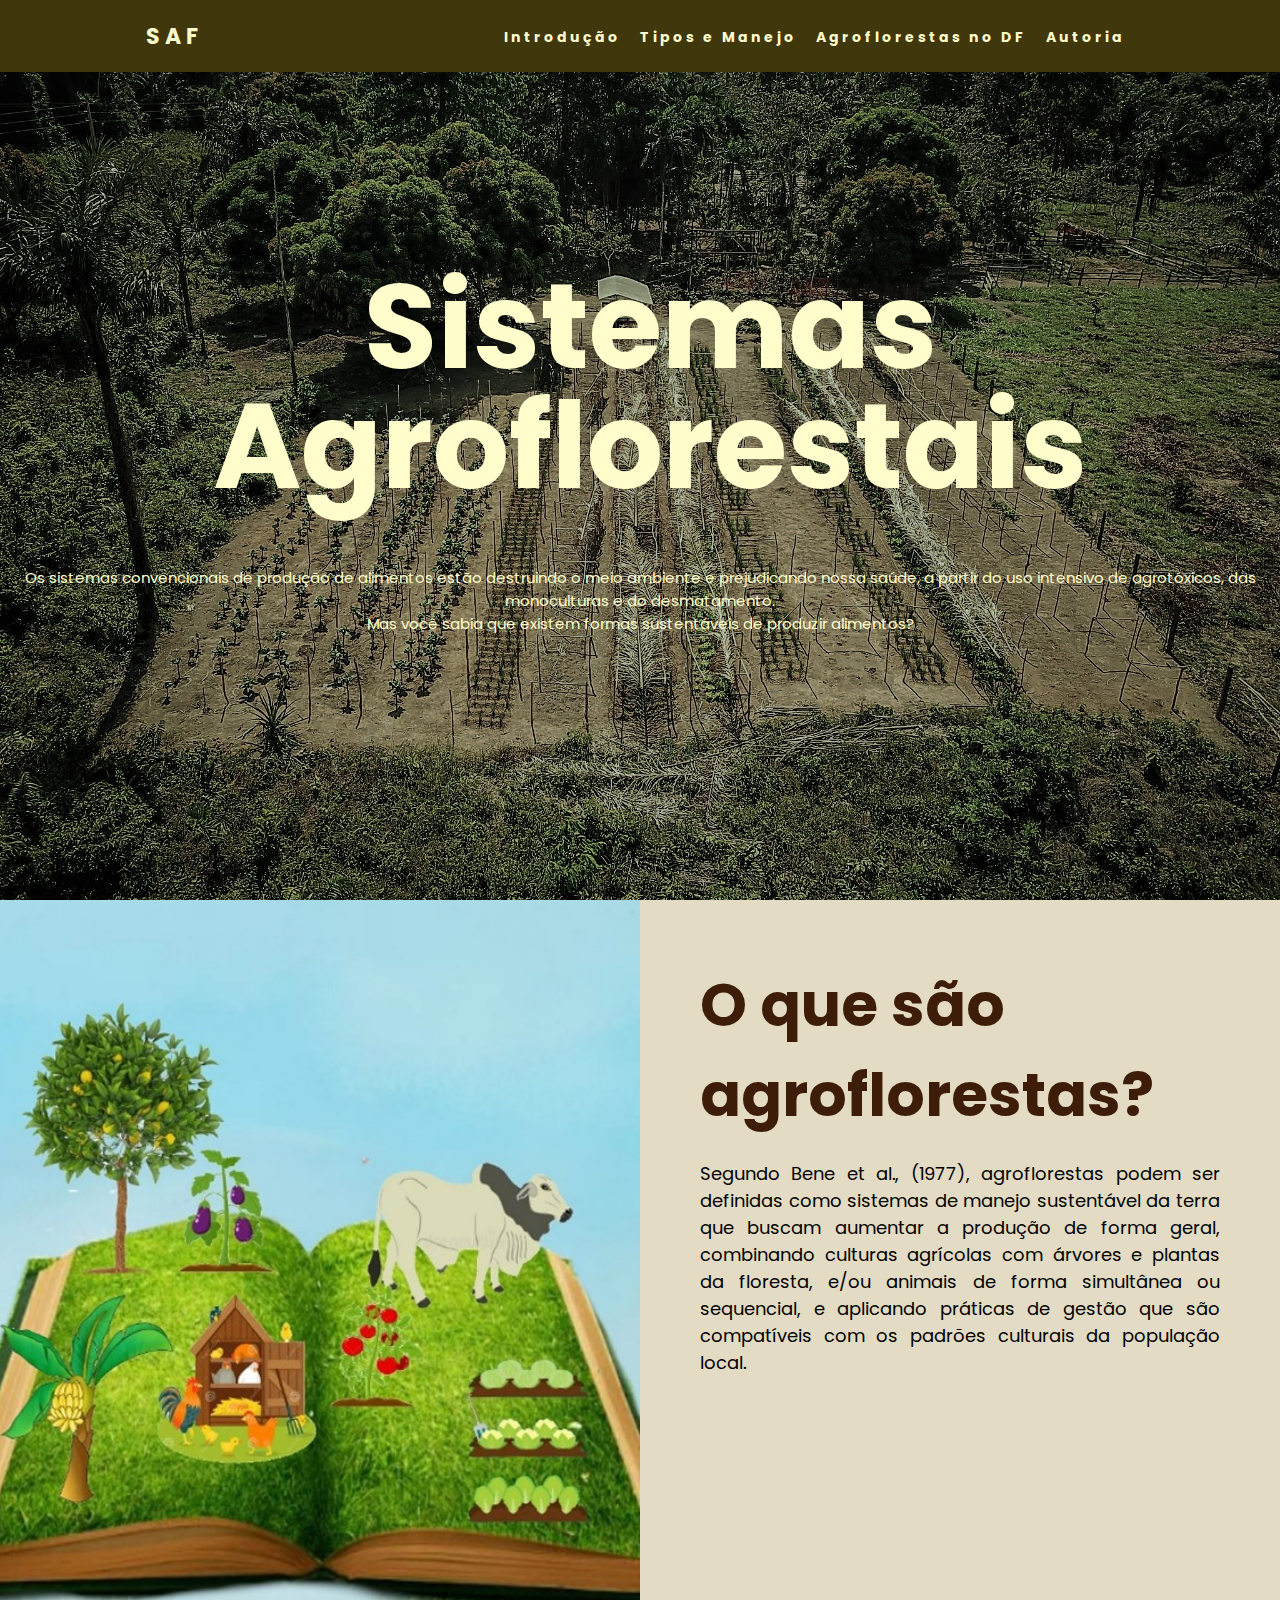
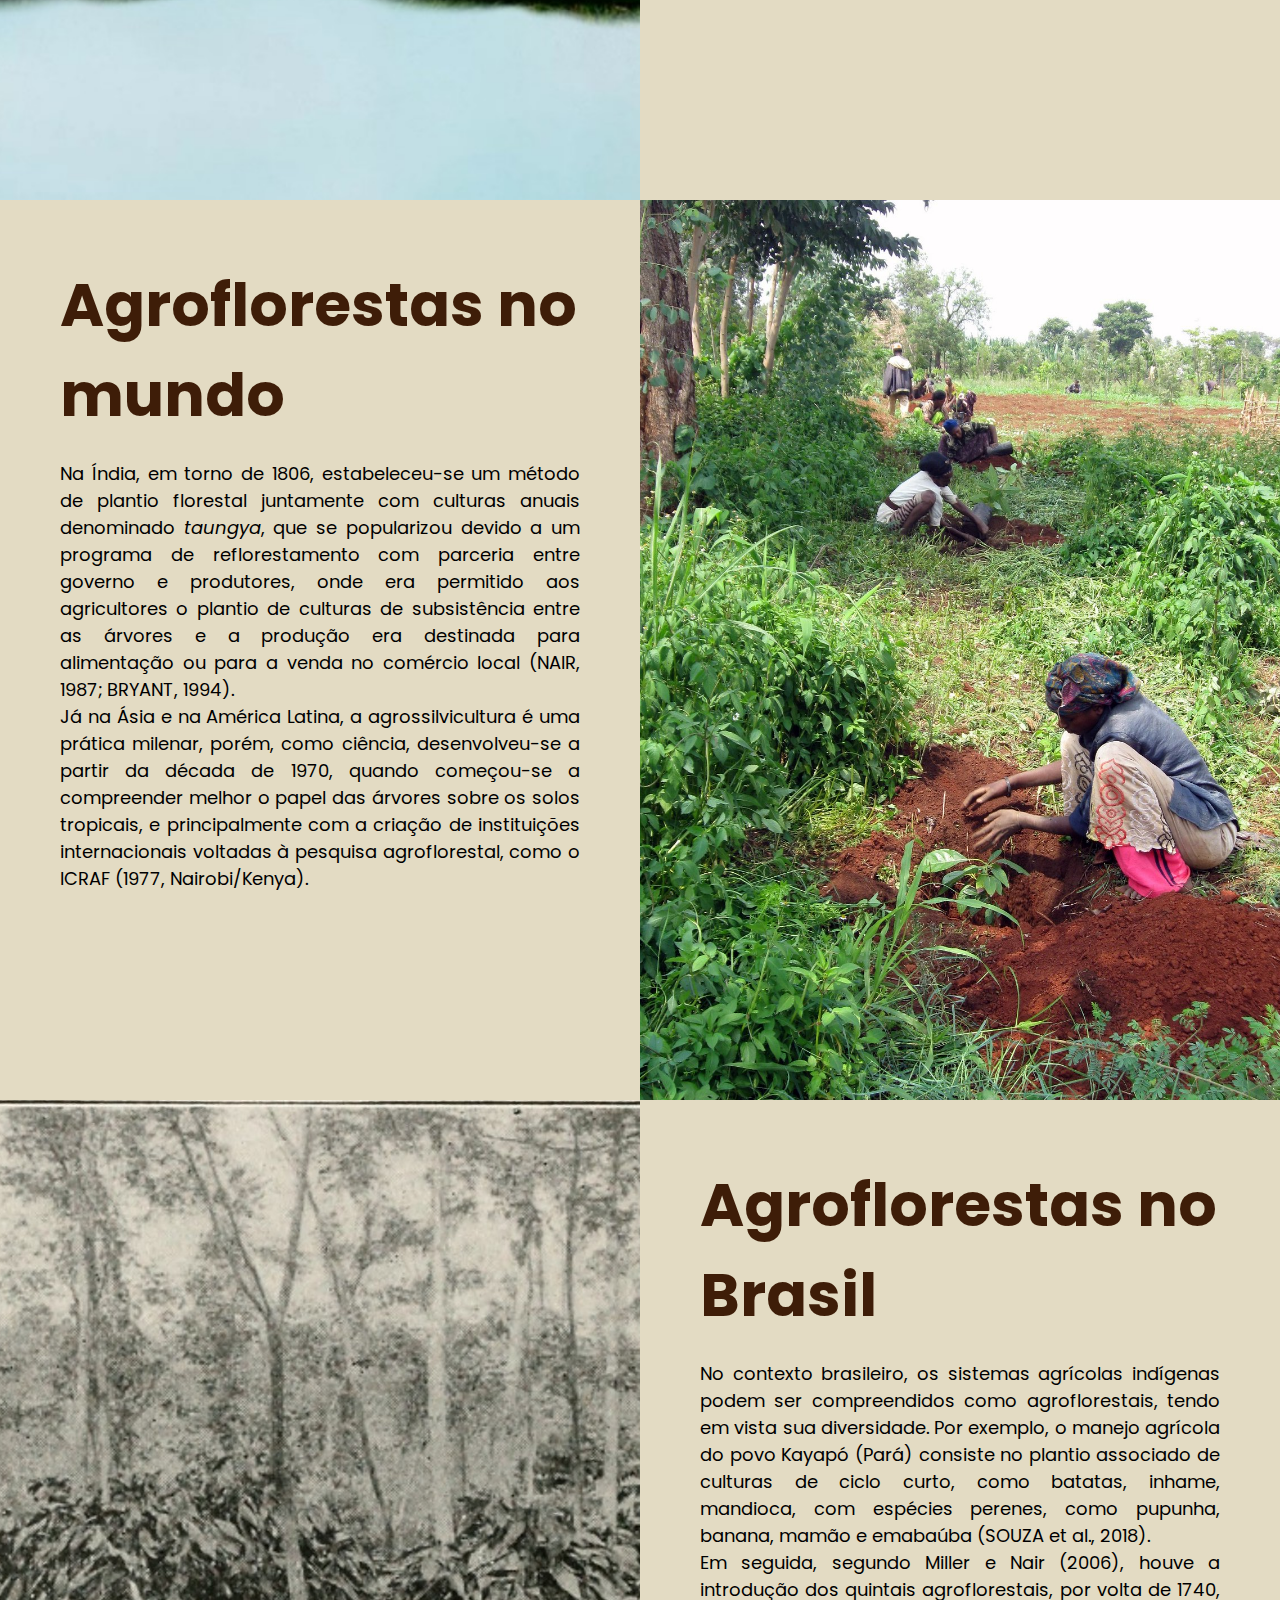
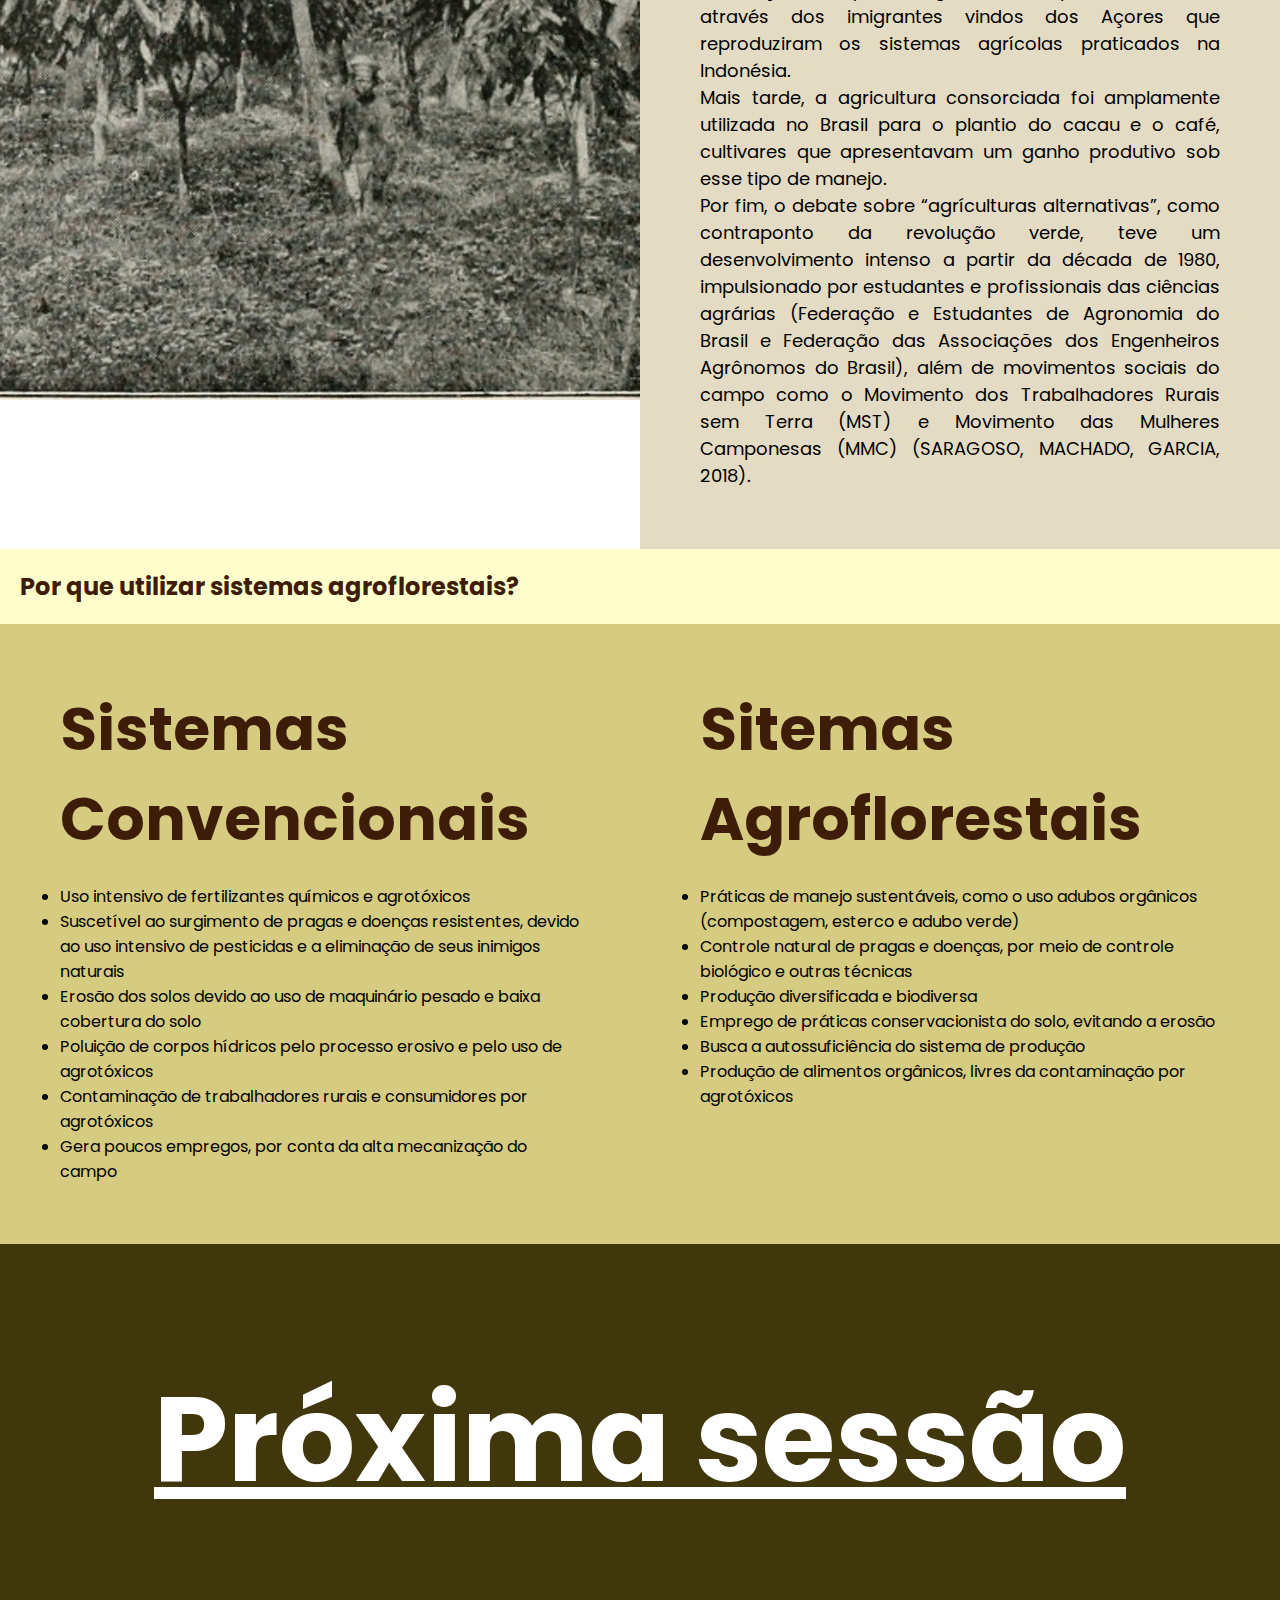
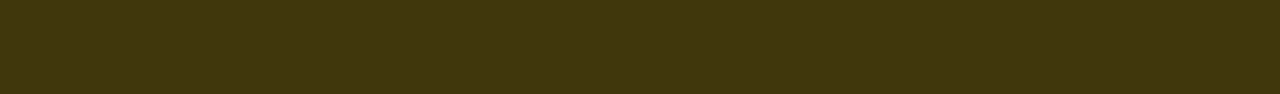
<file: index.html>
<!DOCTYPE html>
<html lang="en">
<head>
    <meta charset="UTF-8">
    <meta http-equiv="X-UA-Compatible" content="IE=edge">
    <meta name="viewport" content="width=device-width, initial-scale=1.0">
    <link rel="stylesheet" href="style.css">
    <link rel="preconnect" href="https://fonts.googleapis.com">
    <link rel="preconnect" href="https://fonts.gstatic.com" crossorigin>
    <link href="https://fonts.googleapis.com/css2?family=Poppins&display=swap" rel="stylesheet">
    <title>Sistemas Agroflorestais</title>
</head>
<body>
    <nav class="sticky">
        <div class="logo">
            <h4>SAF</h4>
        </div>
        <ul class="nav-links">
            <li class="links"><a href="index.html">Introdução</a></li>
            <li class="links"><a href="manejo.html">Tipos e Manejo</a></li>
            <li class="links"><a href="projetos.html">Agroflorestas no DF</a></li>
            <li class="links"><a href="autoria.html">Autoria</a></li>
        </ul>
        <div class="burguer">
            <div class="line1"></div>
            <div class="line2"></div>
            <div class="line3"></div>
        </div>
    </nav>
    <div>
        <section class="heading">
            <div class="conteudo"><h1>Sistemas Agroflorestais</h1></div>
            <p class="subtitle"> Os sistemas convencionais de produção de alimentos estão destruindo o meio ambiente e prejudicando nossa saúde, a partir do uso intensivo de agrotóxicos, das monoculturas e do desmatamento.</p>
            <p class="subtitle">Mas você sabia que existem formas sustentáveis de produzir alimentos?</p>
        </section>
        
        <section>
            <div class="imgBx">
                <img src="./imagens/ludmila_intro.jpg" alt="">
            </div>
            <div class="storyBx">
                <h2 id="conceito">O que são agroflorestas?</h2>
                <p>Segundo Bene et al., (1977), agroflorestas podem ser definidas como sistemas de manejo sustentável da terra que buscam aumentar a produção de forma geral, combinando culturas agrícolas com árvores e plantas da floresta, e/ou animais de forma simultânea ou sequencial, e aplicando práticas de gestão que são compatíveis com os padrões culturais da população local.</p>
            </div>
        </section>
        
        <section>
            <div class="storyBx">
                <h2>Agroflorestas no mundo</h2>
                <p>Na Índia, em torno de 1806, estabeleceu-se um método de plantio florestal juntamente com culturas anuais denominado <i>taungya</i>, que se popularizou devido a um programa de reflorestamento com parceria entre governo e produtores, onde era permitido aos agricultores o plantio de culturas de subsistência entre as árvores e a produção era destinada para alimentação ou para a venda no comércio local (NAIR, 1987; BRYANT, 1994). </p>
                <p>Já na Ásia e na América Latina, a agrossilvicultura é uma prática milenar, porém, como ciência, desenvolveu-se a partir da década de 1970, quando começou-se a compreender melhor o papel das árvores sobre os solos tropicais, e principalmente com a criação de instituições internacionais voltadas à pesquisa agroflorestal, como o ICRAF (1977, Nairobi/Kenya).</p>
            </div>
            <div class="imgBx">
                <img src="./imagens/ethiopia2.jpg" alt="" class="imgAsia">
            </div>
        </section>
        <section>
            <div class="imgBx">
                <img src="./imagens/coffee.jpg" alt="">
            </div>
            <div class="storyBx">
                <h2 id="conceito">Agroflorestas no Brasil</h2>
                <p>No contexto brasileiro, os sistemas agrícolas indígenas podem ser compreendidos como agroflorestais, tendo em vista sua diversidade. Por exemplo, o manejo agrícola do povo Kayapó (Pará) consiste no plantio associado de culturas de ciclo curto, como batatas, inhame, mandioca, com espécies perenes, como pupunha, banana, mamão e emabaúba (SOUZA et al., 2018).</p>
                <p>Em seguida, segundo Miller e Nair (2006), houve a introdução dos quintais agroflorestais, por volta de 1740, através dos imigrantes vindos dos Açores que reproduziram os sistemas agrícolas praticados na Indonésia.</p> 
                <p>Mais tarde, a agricultura consorciada foi amplamente utilizada no Brasil para o plantio do cacau e o café, cultivares que apresentavam um ganho produtivo sob esse tipo de manejo.</p>
                <p>Por fim, o debate sobre “agrículturas alternativas”, como contraponto da revolução verde, teve um desenvolvimento intenso a partir da década de 1980, impulsionado por estudantes e profissionais das ciências agrárias (Federação e Estudantes de Agronomia do Brasil e Federação das Associações dos Engenheiros Agrônomos do Brasil), além de movimentos sociais do campo como o Movimento dos Trabalhadores Rurais sem Terra (MST) e Movimento das Mulheres Camponesas (MMC) (SARAGOSO, MACHADO, GARCIA, 2018).</p>
            </div>
        </section>

        <section class="tipos">
            <h2>Por que utilizar sistemas agroflorestais?</h2>
        </section>

        <section>
            <div class="storyBx comparison">
                <h2>Sistemas Convencionais</h2>
                <ul>
                    <li>Uso intensivo de fertilizantes químicos e agrotóxicos</li>
                    <li>Suscetível ao surgimento de pragas e doenças resistentes, devido ao uso intensivo de pesticidas e a eliminação de seus inimigos naturais</li>
                    <li>Erosão dos solos devido ao uso de maquinário pesado e baixa cobertura do solo</li>
                    <li>Poluição de corpos hídricos pelo processo erosivo e pelo uso de agrotóxicos</li>
                    <li>Contaminação de trabalhadores rurais e consumidores por agrotóxicos</li>
                    <li>Gera poucos empregos, por conta da alta mecanização do campo</li>
                </ul>
            </div>
            <div class="storyBx comparison">
                <h2>Sitemas Agroflorestais</h2>
                <ul>
                    <li>Práticas de manejo sustentáveis, como o uso adubos orgânicos (compostagem, esterco e adubo verde)</li>
                    <li>Controle natural de pragas e doenças, por meio de controle biológico e outras técnicas</li>
                    <li>Produção diversificada e biodiversa</li>
                    <li>Emprego de práticas conservacionista do solo, evitando a erosão</li>
                    <li>Busca a autossuficiência do sistema de produção</li>
                    <li>Produção de alimentos orgânicos, livres da contaminação por agrotóxicos</li>
                </ul>
            </div>
        </section>
        <section class="heading"><h1><a href="manejo.html" class="prox">Próxima sessão</a></h1></section>
    </div>

    <div>

    </div>
    <script src="app.js"></script>
</body>
</html>
</file>
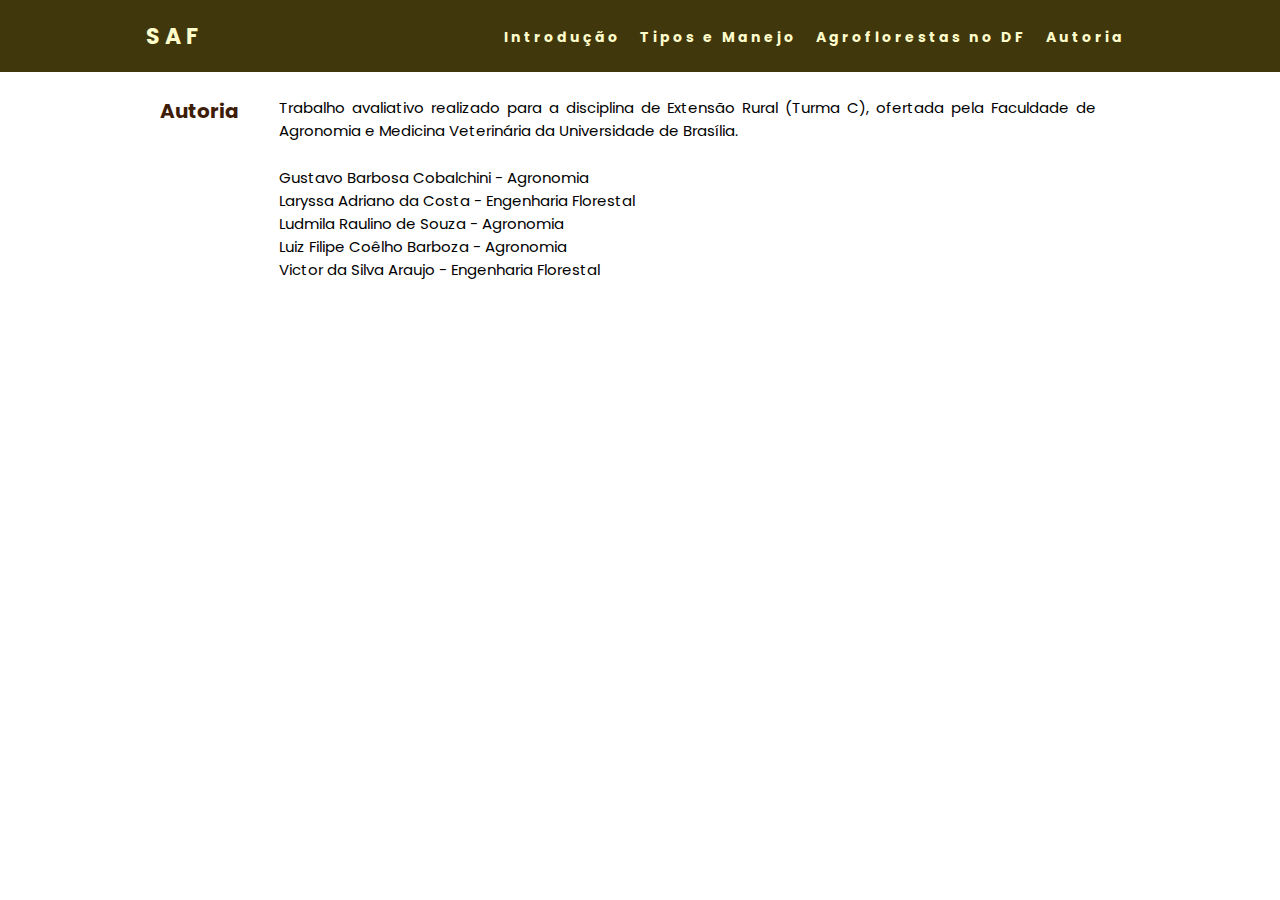
<file: autoria.html>
<!DOCTYPE html>
<html lang="en">
<head>
    <meta charset="UTF-8">
    <meta http-equiv="X-UA-Compatible" content="IE=edge">
    <meta name="viewport" content="width=device-width, initial-scale=1.0">
    <link rel="stylesheet" href="style.css">
    <link rel="preconnect" href="https://fonts.googleapis.com">
    <link rel="preconnect" href="https://fonts.gstatic.com" crossorigin>
    <link href="https://fonts.googleapis.com/css2?family=Poppins&display=swap" rel="stylesheet">
    <title>Sistemas Agroflorestais</title>
</head>
<body>
    <nav class="sticky">
        <div class="logo">
            <h4>SAF</h4>
        </div>
        <ul class="nav-links">
            <li class="links"><a href="index.html">Introdução</a></li>
            <li class="links"><a href="manejo.html">Tipos e Manejo</a></li>
            <li class="links"><a href="projetos.html">Agroflorestas no DF</a></li>
            <li class="links"><a href="autoria.html">Autoria</a></li>
        </ul>
        <div class="burguer">
            <div class="line1"></div>
            <div class="line2"></div>
            <div class="line3"></div>
        </div>
    </nav>

<section class="referecias autoria">
    <section class="ref">
        <h2 class="titulo-ref ref-letra">Autoria</h2>
        <ul class="ref-items letra">
            <p class="space">Trabalho avaliativo realizado para a disciplina de Extensão Rural (Turma C), ofertada pela Faculdade de Agronomia e Medicina Veterinária da Universidade de Brasília. </p>
            <li>Gustavo Barbosa Cobalchini - Agronomia</li>
            <li>Laryssa Adriano da Costa - Engenharia Florestal</li>
            <li>Ludmila Raulino de Souza - Agronomia</li>
            <li>Luiz Filipe Coêlho Barboza - Agronomia</li>
            <li>Victor da Silva Araujo - Engenharia Florestal</li>
        </ul>
    </section>

</section>
    <script src="app.js"></script>
</body>
</html>
</file>
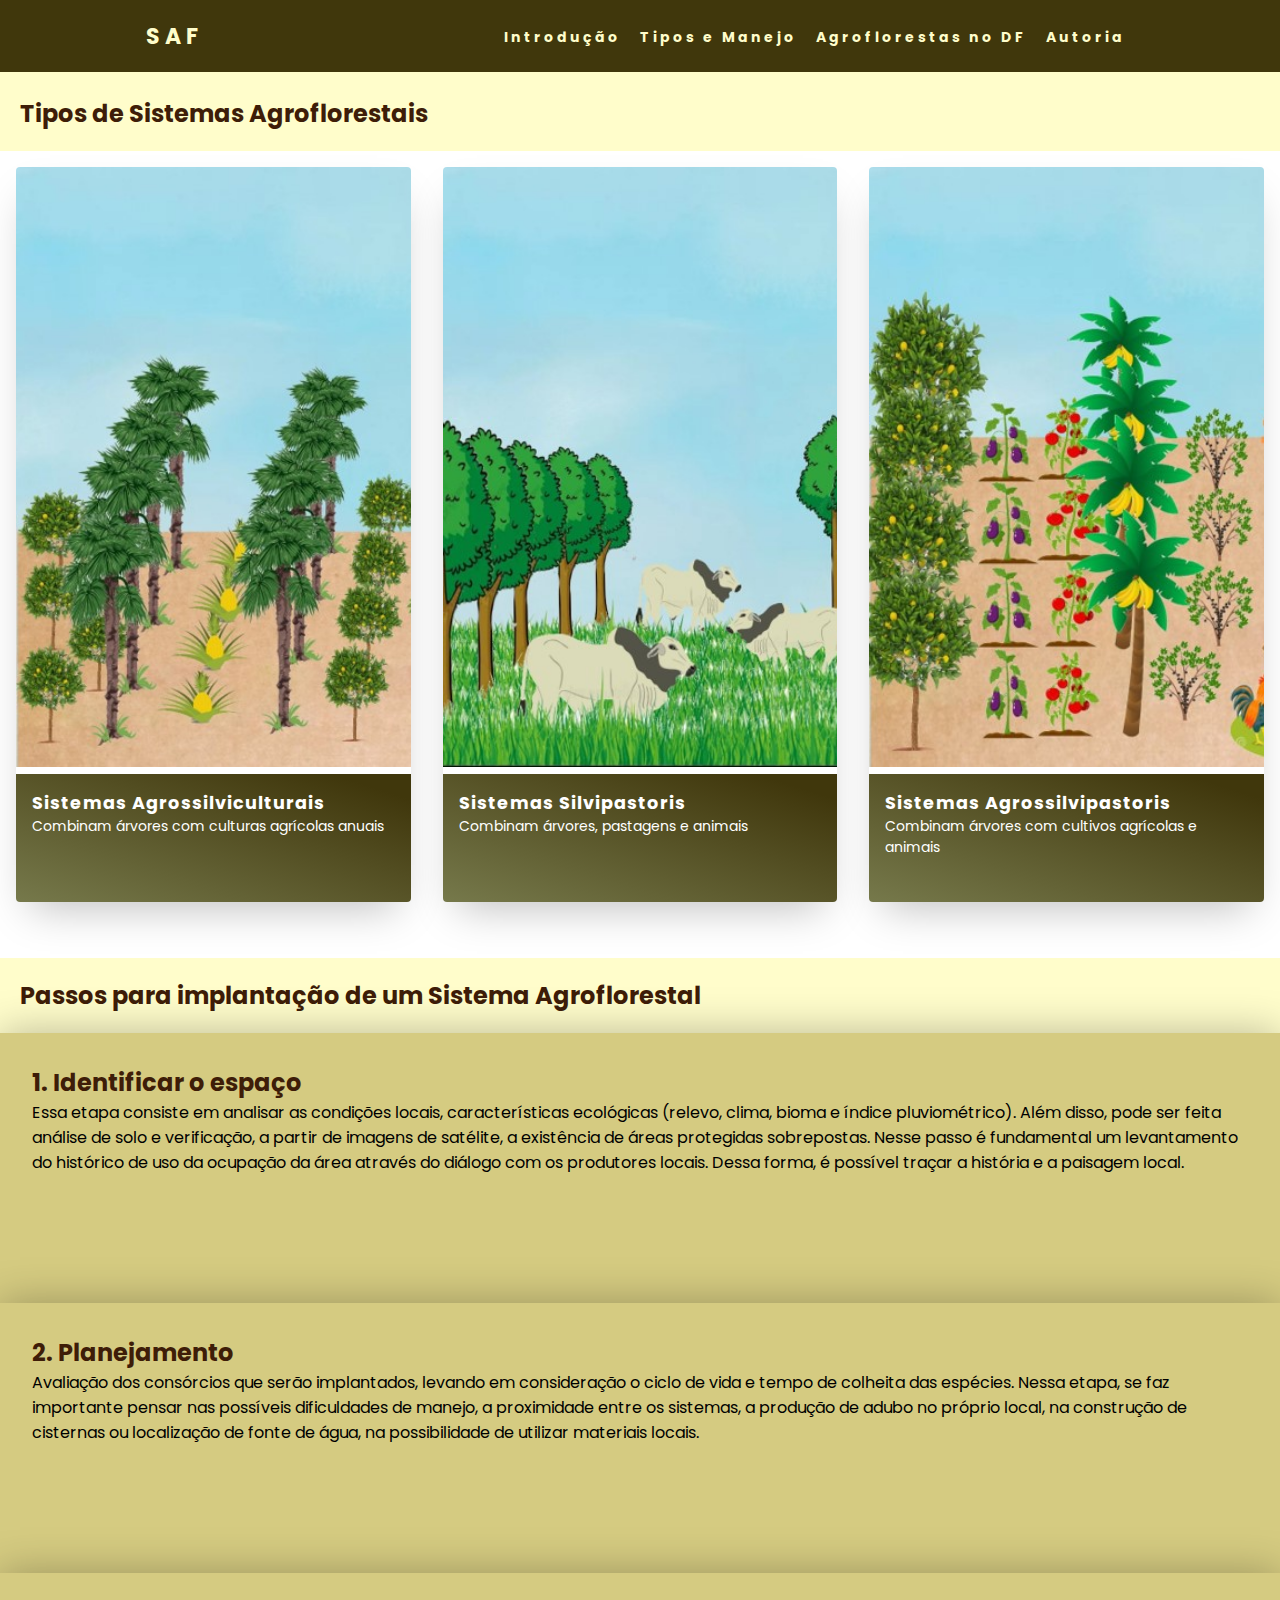
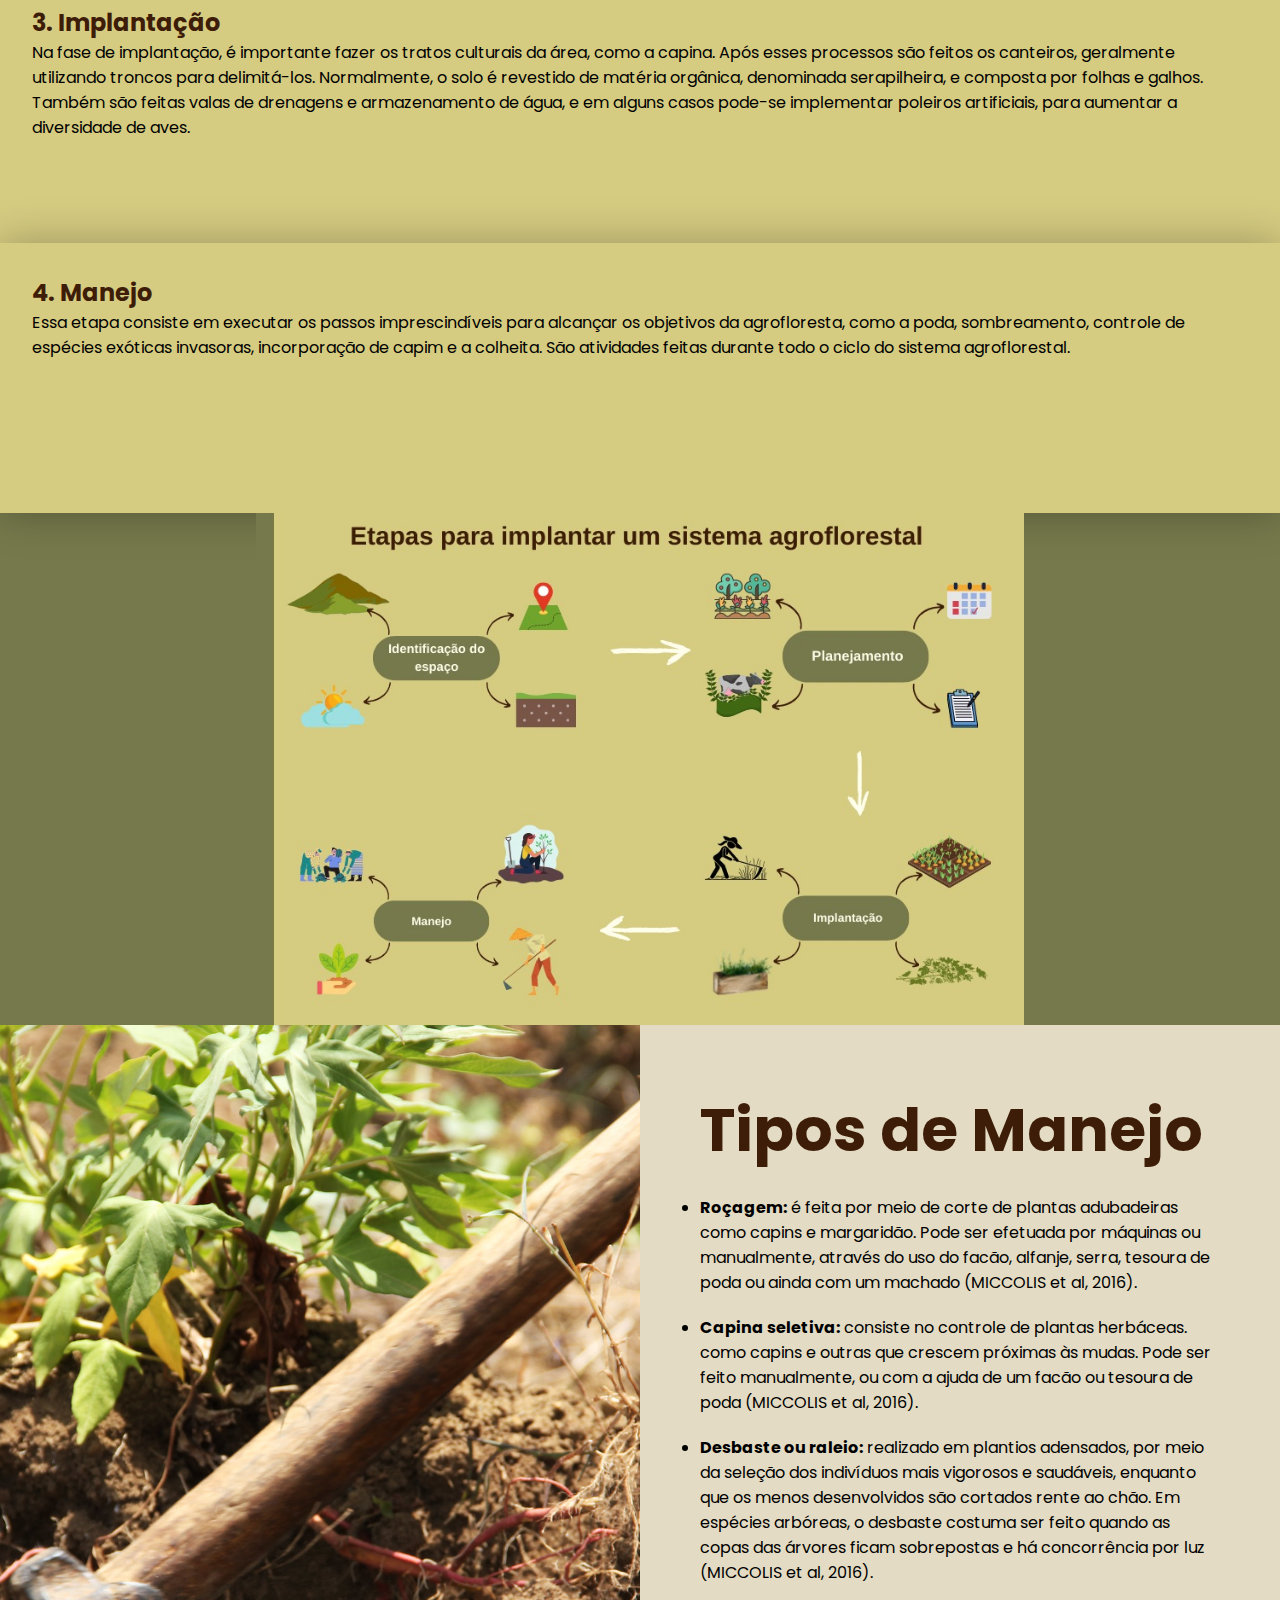
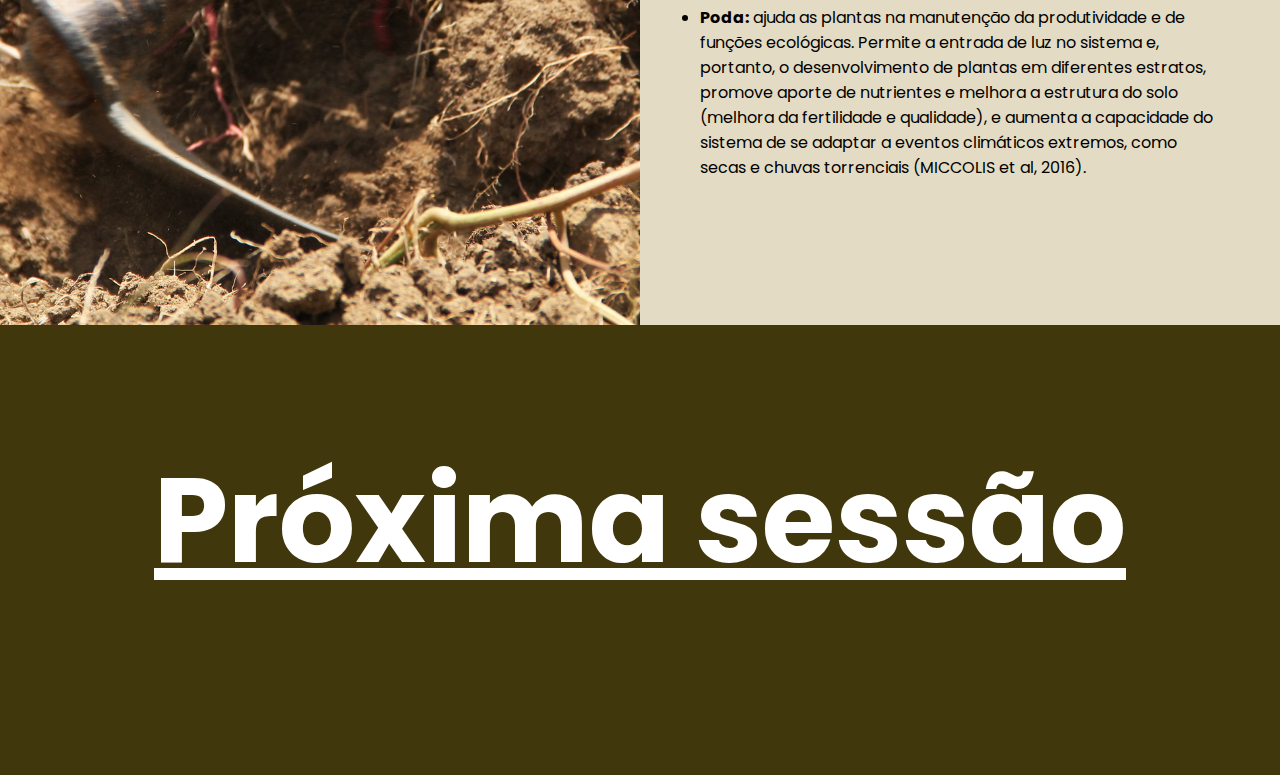
<file: manejo.html>
<!DOCTYPE html>
<html lang="en">
<head>
    <meta charset="UTF-8">
    <meta http-equiv="X-UA-Compatible" content="IE=edge">
    <meta name="viewport" content="width=device-width, initial-scale=1.0">
    <link rel="stylesheet" href="style.css">
    <link rel="preconnect" href="https://fonts.googleapis.com">
    <link rel="preconnect" href="https://fonts.gstatic.com" crossorigin>
    <link href="https://fonts.googleapis.com/css2?family=Poppins&display=swap" rel="stylesheet">
    <title>Sistemas Agroflorestais</title>
</head>
<body>
    <nav class="sticky nav">
        <div class="logo">
            <h4>SAF</h4>
        </div>
        <ul class="nav-links">
            <li class="links"><a href="index.html">Introdução</a></li>
            <li class="links"><a href="manejo.html">Tipos e Manejo</a></li>
            <li class="links"><a href="projetos.html">Agroflorestas no DF</a></li>
            <li class="links"><a href="autoria.html">Autoria</a></li>
        </ul>
        <div class="burguer">
            <div class="line1"></div>
            <div class="line2"></div>
            <div class="line3"></div>
        </div>
    </nav>
    <div>

        <section class="tiposAgro">
            <h2>Tipos de Sistemas Agroflorestais</h2>
        </section>
        <ul class="cards">
            <li class="cards_item">
              <div class="card_vert">
                <div class="card_image"><img src="./imagens/silvo.jpg" class="verticalImg"></div>
                <div class="card_content2">
                  <h2 class="card_title">Sistemas Agrossilviculturais</h2>
                  <p class="card_text">Combinam árvores com culturas agrícolas anuais</p>
                </div>
              </div>
            </li>
            <li class="cards_item">
              <div class="card_vert">
                <div class="card_image"><img src="./imagens/silvo2.jpg" class="verticalImg"></div>
                <div class="card_content2">
                  <h2 class="card_title">Sistemas Silvipastoris</h2>
                  <p class="card_text">Combinam árvores, pastagens e animais</p>
                </div>
              </div>
            </li>
            <li class="cards_item">
              <div class="card_vert">
                <div class="card_image"><img src="./imagens/agrosilvo.jpg" class="verticalImg"></div>
                <div class="card_content2">
                  <h2 class="card_title">Sistemas Agrossilvipastoris</h2>
                  <p class="card_text">Combinam árvores com cultivos agrícolas e animais</p>
                </div>
              </div>
            </li>
        </ul>

<section class="tipos">
    <h2>Passos para implantação de um Sistema Agroflorestal</h2>
</section>
<section>
    <div class="container">
       <div class="card container-manejo">
            <div class="card-content">
                <h2 class="blog-title">1. Identificar o espaço</h2>
                <p class="excerpt">Essa etapa consiste em analisar as condições locais, características ecológicas (relevo, clima, bioma e índice pluviométrico). Além disso, pode ser feita análise de solo e verificação, a partir de imagens de satélite, a existência de áreas protegidas sobrepostas. Nesse passo é fundamental um levantamento do histórico de uso da ocupação da área através do diálogo com os produtores locais. Dessa forma, é possível traçar a história e a paisagem local.</p>
            </div>
        </div>

        <div class="card container-manejo">   
            <div class="card-content">
                <h2 class="blog-title">2. Planejamento</h2>
                <p class="excerpt">Avaliação dos consórcios que serão implantados, levando em consideração o ciclo de vida e tempo de colheita das espécies. Nessa etapa, se faz importante pensar nas possíveis dificuldades de manejo, a proximidade entre os sistemas, a produção de adubo no próprio local, na construção de cisternas ou localização de fonte de água, na possibilidade de utilizar materiais locais.</p>
            </div>
        </div> 
        <div class="card container-manejo">
            <div class="card-content">
                <h2 class="blog-title">3. Implantação</h2>
                <p class="excerpt">Na fase de implantação, é importante fazer os tratos culturais da área, como a capina. Após esses processos são feitos os canteiros, geralmente utilizando troncos para delimitá-los. Normalmente, o solo é revestido de matéria orgânica, denominada serapilheira, e composta por folhas e galhos. Também são feitas valas de drenagens e armazenamento de água, e em alguns casos pode-se implementar poleiros artificiais, para aumentar a diversidade de aves.</p>
 </p>
            </div>
        </div>

        <div class="card container-manejo">
            <div class="card-content">
                <h2 class="blog-title">4. Manejo</h2>
                <p class="excerpt">Essa etapa consiste em executar os passos imprescindíveis para alcançar os objetivos da agrofloresta, como a poda, sombreamento, controle de espécies exóticas invasoras, incorporação de capim e a colheita. São atividades feitas durante todo o ciclo do sistema agroflorestal.
                </p>
            </div>
        </div>
   </div>

  
</section>
   <section class="img-section">
       <img src="./imagens/etapas.jpeg" alt="" class="img-section-img">
   </section>
   <section>
    <div class="imgBx">
        <img src="./imagens/enxada.jpg" alt="">
    </div>
    <div class="storyBx">
        <h2>Tipos de Manejo</h2>
        <ul>
            <li class="item"><b>Roçagem:</b> é feita por meio de corte de plantas adubadeiras como capins e margaridão. Pode ser efetuada por máquinas ou manualmente, através do uso do facão, alfanje, serra, tesoura de poda ou ainda com um machado (MICCOLIS et al, 2016).</li>
            <li class="item"><b>Capina seletiva:</b> consiste no controle de plantas herbáceas. como capins e outras que crescem próximas às mudas. Pode ser feito manualmente, ou com a ajuda de um facão ou tesoura de poda (MICCOLIS et al, 2016).</li>
            <li class="item"><b>Desbaste ou raleio:</b> realizado em plantios adensados, por meio da seleção dos indivíduos mais vigorosos e saudáveis, enquanto que os menos desenvolvidos são cortados rente ao chão. Em espécies arbóreas, o desbaste costuma ser feito quando as copas das árvores ficam sobrepostas e há concorrência por luz (MICCOLIS et al, 2016). </li>
            <li class="item"><b>Poda:</b>  ajuda as plantas na manutenção da produtividade e de funções ecológicas. Permite a entrada de luz no sistema e, portanto, o desenvolvimento de plantas em diferentes estratos, promove aporte de nutrientes e melhora a estrutura do solo (melhora da fertilidade e qualidade), e aumenta a capacidade do sistema de se adaptar a eventos climáticos extremos, como secas e chuvas torrenciais (MICCOLIS et al, 2016).</li>
        </ul>
    </div>
</section>


        <section class="heading"><h1><a href="projetos.html" class="prox">Próxima sessão</a></h1></section>
    </div>

    <div>

    </div>
    <script src="app.js"></script>
</body>
</html>
</file>
<file: style.css>
/* Navbar*/
:root{
    --bege: #e3dbc3;
    --verdeescuro: #76794b;
    --amarelo: #d5cb81;
    --marrom: #40370c;
    --vermelhovinho: #3e1d08;
    --branco: #fffdcb;
}
*{
    margin: 0px;
    padding: 0px;
    box-sizing: border-box;
    font-family: 'Poppins', sans-serif, 'Arial';
}

nav{
    display: flex;
    justify-content: space-around;
    align-items: center;
    min-height: 8vh;
    background-color: var(--marrom);
    color: var(--branco);
    font-family: 'Poppins', sans-serif;
    z-index: 10;
    transition: transform 0.2s;

}

.sticky{
    position: fixed;
    top: 0;
    width: 100%;
}
.logo{
    color: var(--branco);
    text-transform: uppercase;
    letter-spacing: 5px;
    font-size: 22px;
}

.nav-links{
    display: flex;
    justify-content: space-around;
    width: 50%;
}

.nav-links li{
    list-style: none;
}

.nav-links a{
    color: var(--branco);
    text-decoration: none;
    letter-spacing: 3px;
    font-weight: bold;
    font-size: 14px;
}

.burguer {
    display: none;
}

.burguer div{
    width: 25px;
    height: 3px;
    background-color: var(--branco);
    margin: 5px;
}

.conteudo {
    padding-left: 20px;
}

/* Body - Conceito*/
body{
    margin: 0;
    padding: 0;
    font-family: sans-serif;
}

.heading{
    display: flex;
    flex-direction: column;
    text-align: center;
    justify-content: center;
    align-items: center;
    min-height: 100vh;
    background: #000;
    color: #fffdcb;
}

.heading:first-child{
    background: url(./imagens/imagem1_2blur.jpg);
    background-size: cover;
}

.heading h1 {
    margin: 0;
    padding: 0;
    font-size: 120px;
    color: var(--branco);
    z-index: 10;
    padding-bottom: 60px ;
    line-height: 1;
}

.heading:last-child{
    background-color: #40370c;
    min-height: 50vh;
}

.heading .prox{
    color: white;
}

.subtitle{
    font-size: 15px;
}



section{
    height: auto;
    display: flex;
}

section .imgBx{
    position: sticky;
    top: 0;
    height: 100vh;
    min-width: 50%;
    background: #fffdcb;
}


section .imgBx img{
    position: absolute;
    top: 0;
    left: 0;
    width: 100%;
    height: 100%;
    object-fit: cover;
}

h2 {
    color: var(--vermelhovinho);
}
section .storyBx{
    padding: 60px;
    background-color: var(--bege);

}

section .storyBx h2{
    margin: 0 0 20px;
    padding: 0;
    font-size: 60px;
}

section .storyBx p{
    margin: 0;
    padding: 0;
    font-size: 18px;
    text-align: justify;
}

section .comparison {
    background-color: #d5cb81;
    width: 50%;
}

/* MOBILE*/

@media screen and (max-width:1024px){
    .nav-links{
        display: flex;
        justify-content: space-around;
        width: 60%;
    }
}
@media screen and (max-width:768px){
    body{
        overflow-x: hidden;
    }
    .nav-links{
        position: absolute;
        right: 0px;
        height: 92vh;
        top: 8vh;
        background: var(--marrom);
        display: flex;
        flex-direction: column;
        align-items: center;
        width: 50%;
        transform: translateX(100%);
        transition: transform 0.5s ease-in;
    }
    .nav-links li{
        opacity: 0;
    }
    .burguer {
        display: block;
        cursor: pointer;
    }
    .heading h1 {
        margin-left: 50px;
        min-width: 70%;
        padding: 0;
        font-size: 80px;
    }
}

.nav-active{
    transform: translate(0%);}

@keyframes navLinkFade{
    from{
        opacity: 0;
        transform: translateX(50px);
    }
    to{
        opacity: 1;
        transform: translateX(0px);
    }
}

.toggle .line1{
    transform: rotate(-45deg) translate(-5px, 6px);
}
.toggle .line2{
    opacity: 0;
}
.toggle .line3{
    transform: rotate(45deg) translate(-5px, -6px);
}


.nav--hidden {
    transform: translateY(calc(-1 * var(--nav-height)));
    box-shadow:none
}



.container{
    width: 100%;
}

.card {
    background-color: #d5cb81;
    box-shadow: 0 0 2.5rem rgba(0, 0, 0, 0.28);
    display: flex;
    height: 35rem;
    overflow: hidden;
    width: 100%;
    height: 30vh;
}

.card-image {
    height: auto;
    
}

.card-image img {
    width: 19rem;
    height: 30vh;
    object-fit: fill;
    display: block;
    flex: 1;
}

.card-content {
    padding: 2rem;
    flex: 2;
    display: flex;
    flex-direction: column;
    width: 120%;

}

.tipos {
    padding-top: 20px;
    padding-bottom: 20px;
    padding-left: 20px;
    background-color: #fffdcb;
}

.tiposAgro {
    padding-top: 6rem;
    padding-bottom: 20px;
    padding-left: 20px;
    background-color: #fffdcb;
}

.img-section-img {
    background-size: contain;
    display: block;
    margin-left: auto;
    margin-right: auto;
    width: 60%;
}
.img-section {
    background-color: #76794b;
    height: auto;
    width: auto;
}
.item {
    padding-bottom: 20px;
}

.container-manejo {
    min-height: 270px;
}







  
  
  img .verticalImg{
    height: auto;
    max-width: 100%;
    vertical-align: middle;
  }

  .verticalImg {
      height: 600px;
  }
  
  
  .cards {
    display: flex;
    flex-wrap: wrap;
    list-style: none;
    margin: 0;
    padding: 0;
    padding-bottom: 2.5rem;
  }
  
  .cards_item {
    display: flex;
    padding: 1rem;
  }
  
  @media (min-width: 40rem) {
    .cards_item {
      width: 50%;
    }
  }
  
  @media (min-width: 56rem) {
    .cards_item {
      width: 33.3333%;
    }
  }


  .card_vert {
    background-color: white;
    border-radius: 0.25rem;
    box-shadow: 0 20px 40px -14px rgba(0, 0, 0, 0.25);
    display: flex;
    flex-direction: column;
    overflow: hidden;
  }
  
  .card_content {
    padding: 1rem;
    background: linear-gradient(to bottom left, #40370c 10%, #76794b 100%);
  }

  @media (min-width: 1068px) {
    .card_content2 {
      height: 6rem;
    }
  }
  .card_title {
    color: #ffffff;
    font-size: 1.1rem;
    font-weight: 700;
    letter-spacing: 1px;
    text-transform: capitalize;
    margin: 0px;
  }
  
  .card_text {
    color: #ffffff;
    font-size: 0.875rem;
    line-height: 1.5;
    margin-bottom: 1.25rem;    
    font-weight: 400;
  }
  .made_by{
    font-weight: 400;
    font-size: 13px;
    margin-top: 35px;
    text-align: center;
  }


  .card_content2 {
    padding: 1rem;
    background: linear-gradient(to bottom left, #40370c 10%, #76794b 100%);
    height: 8rem;
  }



  /* Referências */

.referencias {
    padding: 2.5rem 2.5rem 2.5rem 2.5rem;

  }

.titulo-ref {
    font-size: 1rem;
}

.ref-items {
    font-size: 0.65rem;
    padding-left: 1.5rem;
    padding-right: 1.5rem;
    text-align: justify;
}

.autoria {
    padding-top: 6rem;
    padding-left: 10rem;
    padding-right: 10rem;
}

.letra {
    font-size: 15px;
    list-style-type: none;
}

.ref-letra {
    padding-right: 1rem;
    font-size: 20px;
}

.space {
    padding-bottom: 1.5rem;
}

.referencia-agro {
    padding-bottom: 2.5rem;
}
.referencia-agroa {
    color: #40370c;
    font-size: 17px;
}
</file>
